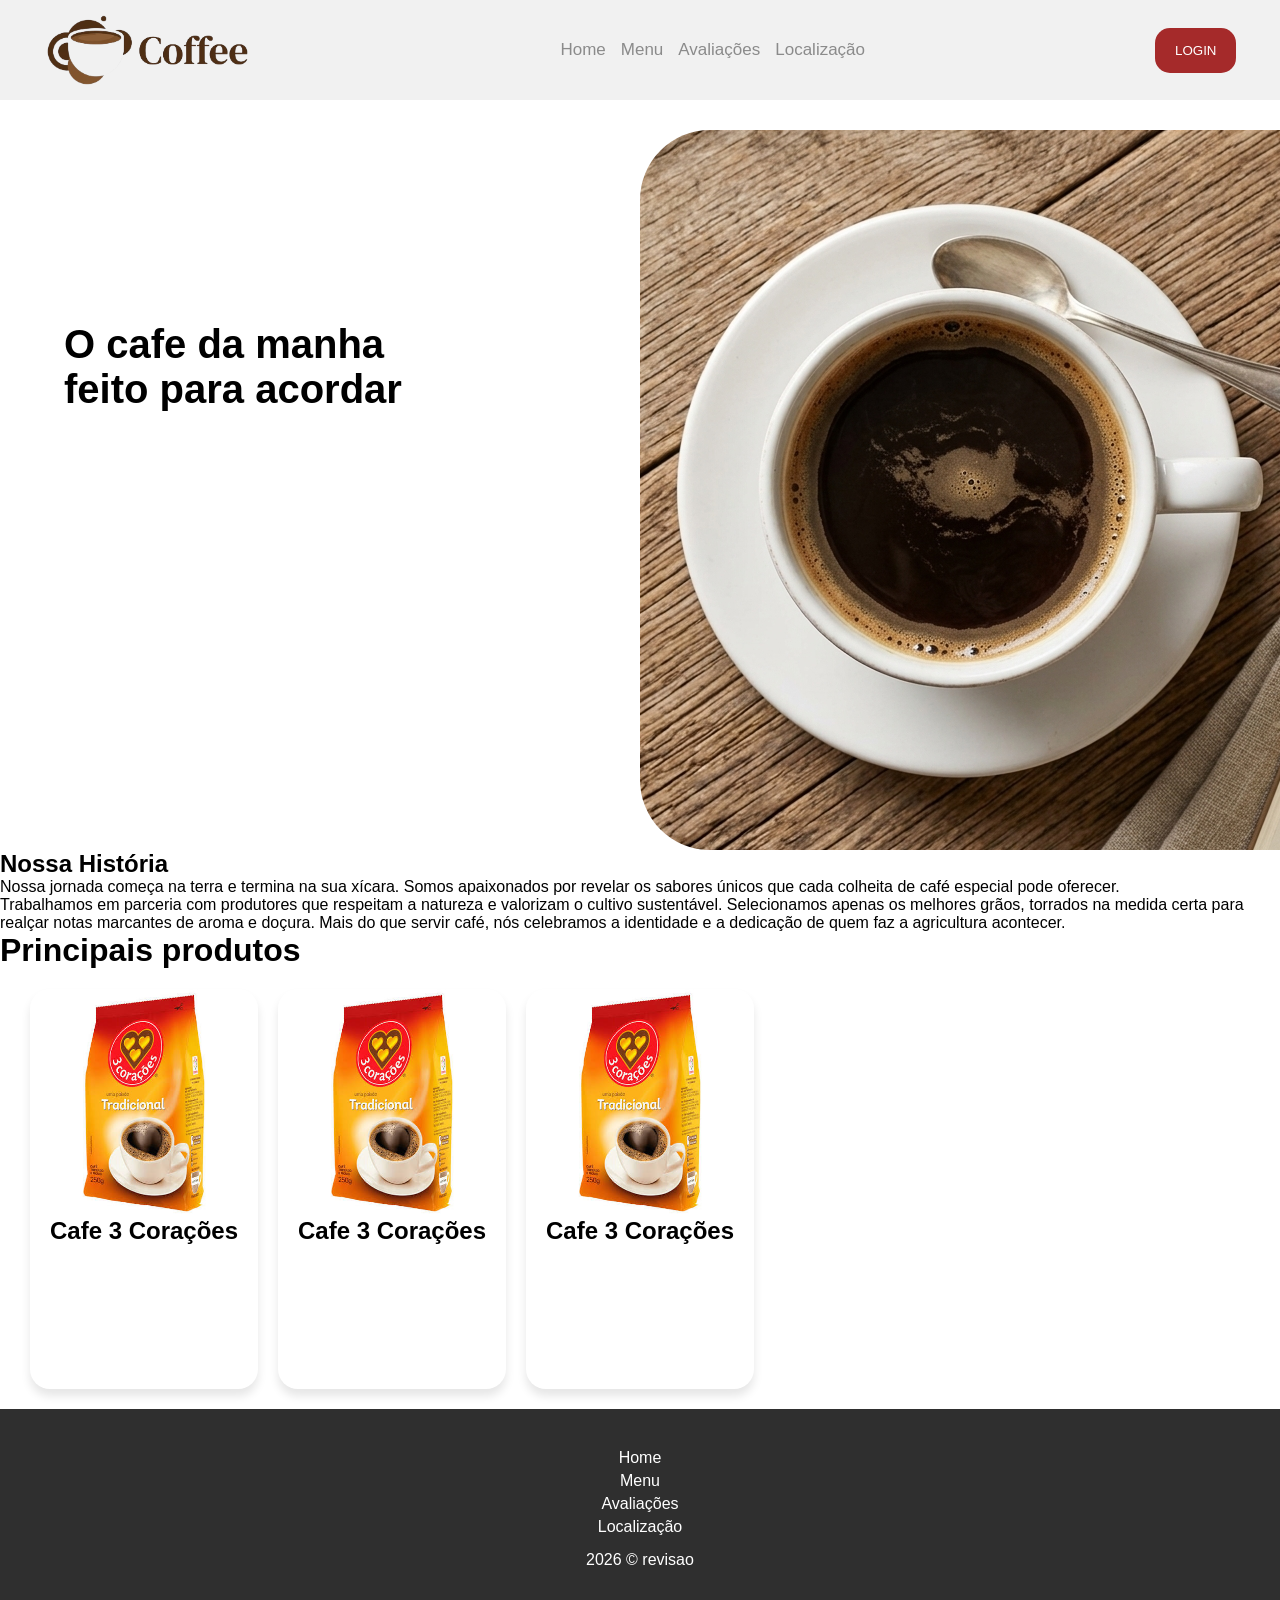
<file: index.html>
<!DOCTYPE html>
<html lang="pt-br">

<head>
    <meta charset="UTF-8">
    <meta name="viewport" content="width=device-width, initial-scale=1.0">
    <link rel="stylesheet" href="css/style.css">
    <title>Início</title>
</head>

<body>
    <header>
        <div class="logo">
            <img src="img/logoCoffee.jpg" alt="tbtb">
        </div>
        <div class="links">
            <nav>
                <a href="index.html">Home</a>
                <a href="html/menu.html">Menu</a>
                <a href="html/Avaliacoes.html">Avaliações</a>
                <a href="html/Localizacao.html">Localização</a>
            </nav>
        </div>
        <div class="botao">
            <button>LOGIN</button>
        </div>
    </header>
    <main>
        <div class="banner">
            <div class="bannerconteudo">
                <h1>O cafe da manha feito para acordar</h1>
            </div>
            <div class="bannerImagem" style="background-image: url(img/bannerCoffee.jpg);">
            </div>
        </div>
        <div class="sobreNos">
            <h2>Nossa História</h2>
            <p>Nossa jornada começa na terra e termina na sua xícara. Somos apaixonados por revelar os sabores únicos
                que cada colheita de café especial pode oferecer.</p>
            <p>Trabalhamos em parceria com produtores que respeitam a natureza e valorizam o cultivo sustentável.
                Selecionamos apenas os melhores grãos, torrados na medida certa para realçar notas marcantes de aroma e
                doçura. Mais do que servir café, nós celebramos a identidade e a dedicação de quem faz a agricultura
                acontecer.</p>
        </div>
        <div class="titulo">
            <h1>Principais produtos</h1>
        </div>
        <div class="cardsContainer">
            <div class="card">
                <img src="img/cofe3coracoes.png" alt="">
                <h2>Cafe 3 Corações</h2>
            </div>
            <div class="card">
                <img src="img/cofe3coracoes.png" alt="">
                <h2>Cafe 3 Corações</h2>
            </div>
            <div class="card">
                <img src="img/cofe3coracoes.png" alt="">
                <h2>Cafe 3 Corações</h2>

            </div>
    </main>
    <footer>
        <div class="linkFooter">
            <a href="#">Home</a>
            <a href="#">Menu</a>
            <a href="#">Avaliações</a>
            <a href="#">Localização</a>
        </div>
        <p>2026 &copy revisao</p>
    </footer>
</body>

</html>
</file>
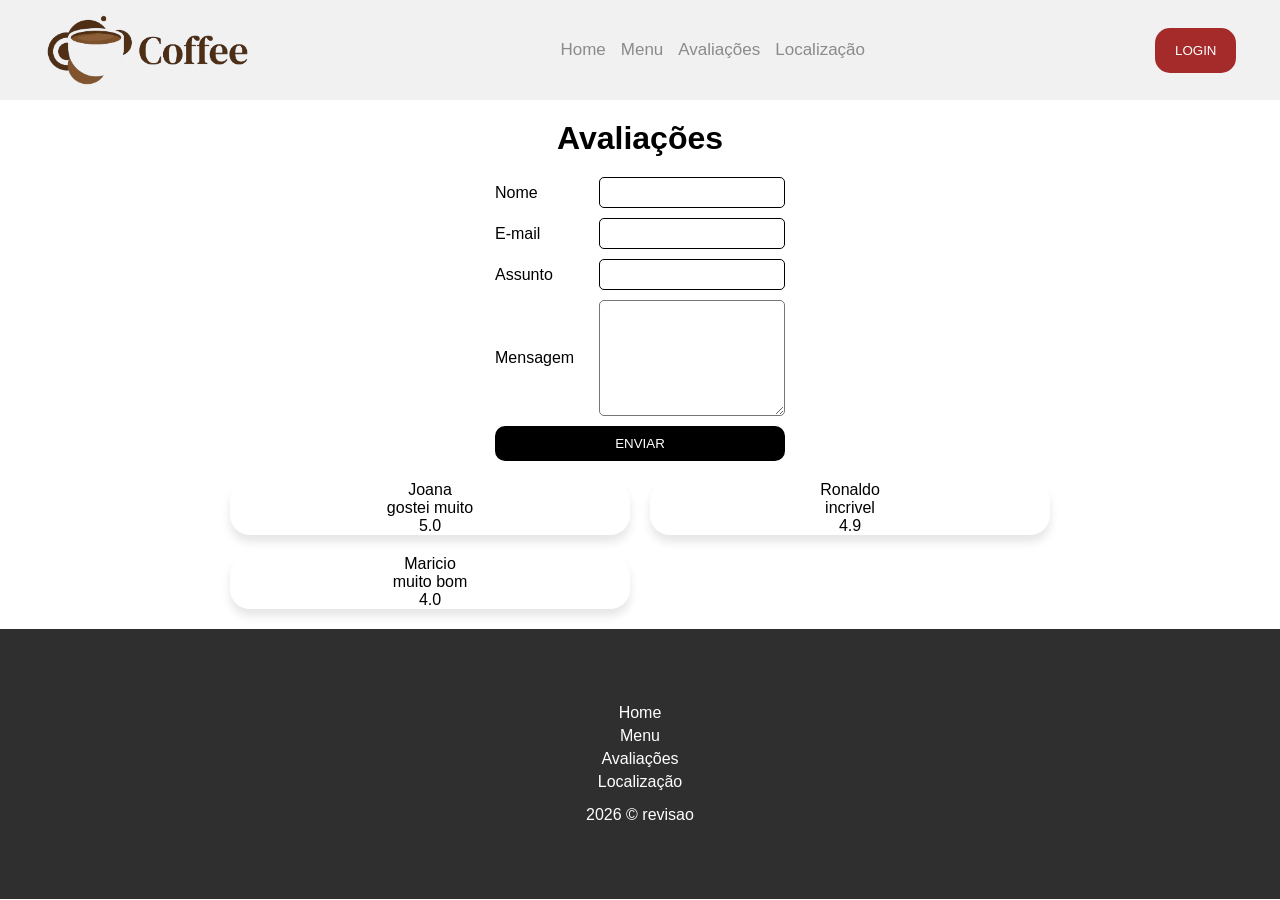
<file: html/Avaliacoes.html>
<!DOCTYPE html>
<html lang="pt-br">

<head>
    <meta charset="UTF-8">
    <meta name="viewport" content="width=device-width, initial-scale=1.0">
    <link rel="stylesheet" href="../css/Avaliacoes.css">
    <title>Avaliações</title>
</head>

<body>
    <header>
        <div class="logo">
            <img src="../img/logoCoffee.jpg" alt="tbtb">
        </div>
        <div class="links">
            <nav>
                <a href="../index.html">Home</a>
                <a href="menu.html">Menu</a>
                <a href="Avaliacoes.html">Avaliações</a>
                <a href="Localizacao.html">Localização</a>
            </nav>
        </div>
        <div class="botao">
            <button>LOGIN</button>
        </div>
    </header>
    <main>

        <div class="titulo">
            <h1>Avaliações</h1>
        </div>
        <div class="formPosition">
            <form action="#" method="POST" class="formContainer">
                <div class="form-group">
                    <label for="nome">Nome</label>
                    <input type="text" id="nome" name="nome" required>
                </div>

                <div class="form-group">
                    <label for="email">E-mail</label>
                    <input type="email" id="email" name="email" required>
                </div>

                <div class="form-group">
                    <label for="assunto">Assunto</label>
                    <input type="text" id="assunto" name="assunto">
                </div>

                <div class="form-group">
                    <label for="mensagem">Mensagem</label>
                    <textarea id="mensagem" name="mensagem" required></textarea>
                </div>
                <div class="botaoForm">
                    <button type="submit" class="btn-submit">ENVIAR</button>
                </div>
            </form>
        </div>

        <div class="rateContainer">
            <div class="cardRate">
                <P>Joana</P>
                <p>gostei muito</p>
                <p>5.0</p>
            </div>
            <div class="cardRate">
                <P>Ronaldo</P>
                <p>incrivel</p>
                <p>4.9</p>
            </div>
            <div class="cardRate">
                <P>Maricio</P>
                <p>muito bom</p>
                <p>4.0</p>

            </div>
    </main>
    <footer>
        <div class="linkFooter">
            <a href="../index.html">Home</a>
            <a href="menu.html">Menu</a>
            <a href="Avaliacoes.html">Avaliações</a>
            <a href="Localizacao.html">Localização</a>
        </div>
        <p>2026 &copy revisao</p>
    </footer>
</body>

</html>
</file>
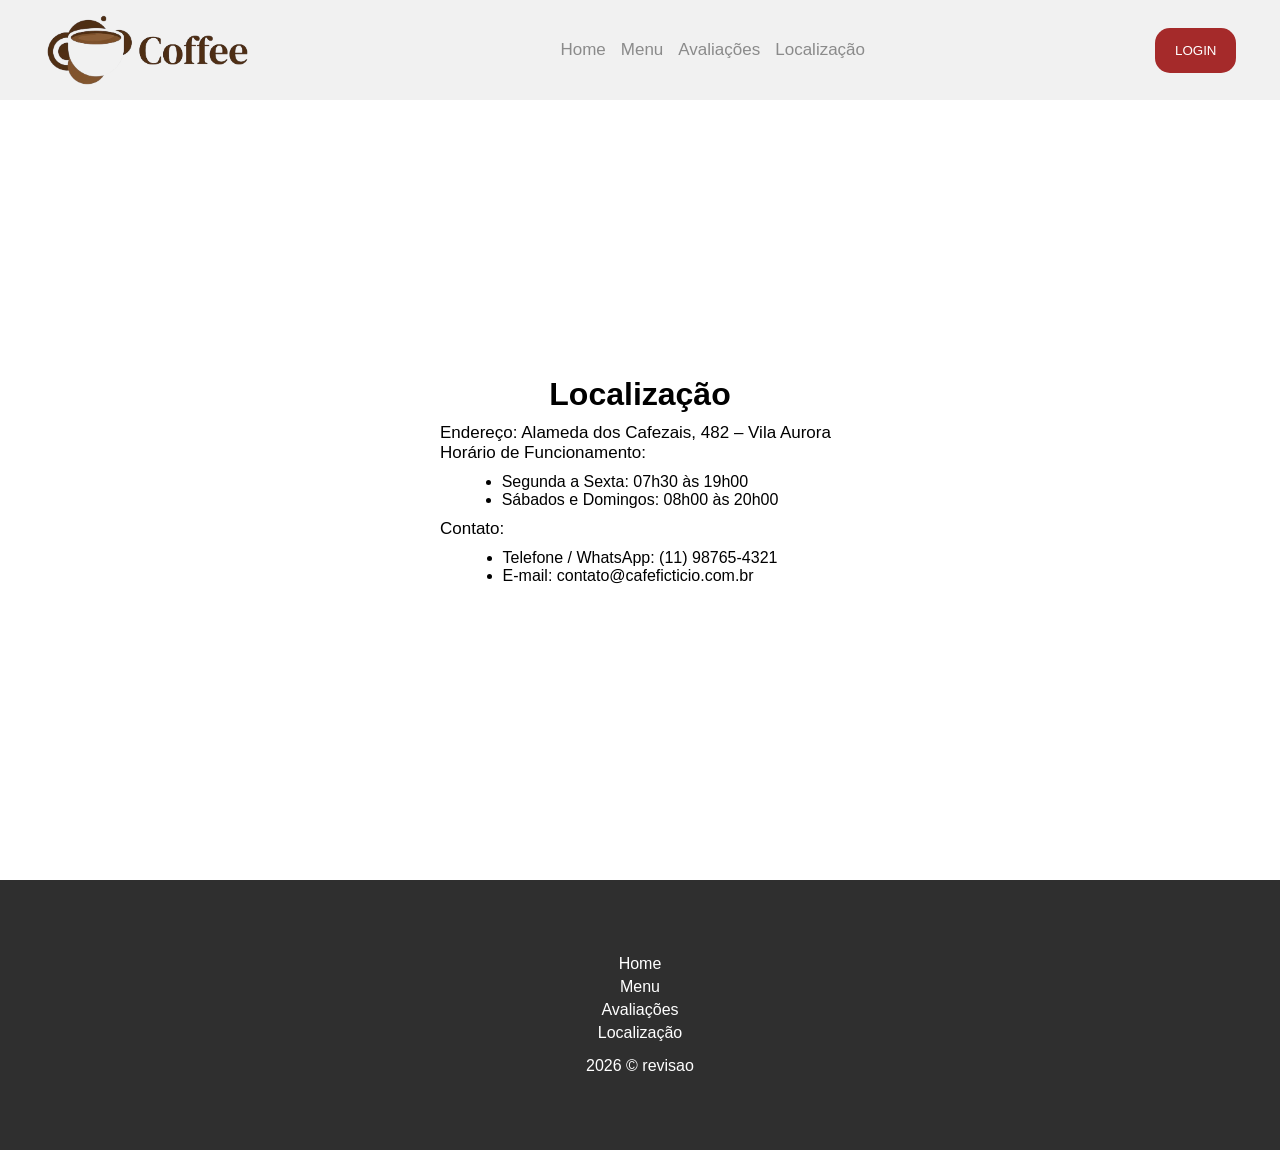
<file: html/Localizacao.html>
<!DOCTYPE html>
<html lang="pt-br">

<head>
    <meta charset="UTF-8">
    <meta name="viewport" content="width=device-width, initial-scale=1.0">
    <link rel="stylesheet" href="../css/Localizacao.css">
    <title>Localização</title>
</head>

<body>
    <header>
        <div class="logo">
            <img src="../img/logoCoffee.jpg" alt="tbtb">
        </div>
        <div class="links">
            <nav>
                <a href="../index.html">Home</a>
                <a href="menu.html">Menu</a>
                <a href="Avaliacoes.html">Avaliações</a>
                <a href="Localizacao.html">Localização</a>
            </nav>
        </div>
        <div class="botao">
            <button>LOGIN</button>
        </div>
    </header>
    <main>
        <div class="textoContainer">
            <div class="titulo">
                <h1>Localização</h1>
            </div>
            <p>Endereço: Alameda dos Cafezais, 482 – Vila Aurora
                Horário de Funcionamento:</p>
            <ul>
                <li>Segunda a Sexta: 07h30 às 19h00</li>
                <li>Sábados e Domingos: 08h00 às 20h00</li>
            </ul>
            <p>Contato:</p>
            <ul>
                <li>Telefone / WhatsApp: (11) 98765-4321</li>
                <li>E-mail: contato@cafeficticio.com.br</li>
            </ul>
        </div>
    </main>
    <footer>
        <div class="linkFooter">
            <a href="../index.html">Home</a>
            <a href="menu.html">Menu</a>
            <a href="Avaliacoes.html">Avaliações</a>
            <a href="Localizacao.html">Localização</a>
        </div>
        <p>2026 &copy revisao</p>
    </footer>
</body>

</html>
</file>
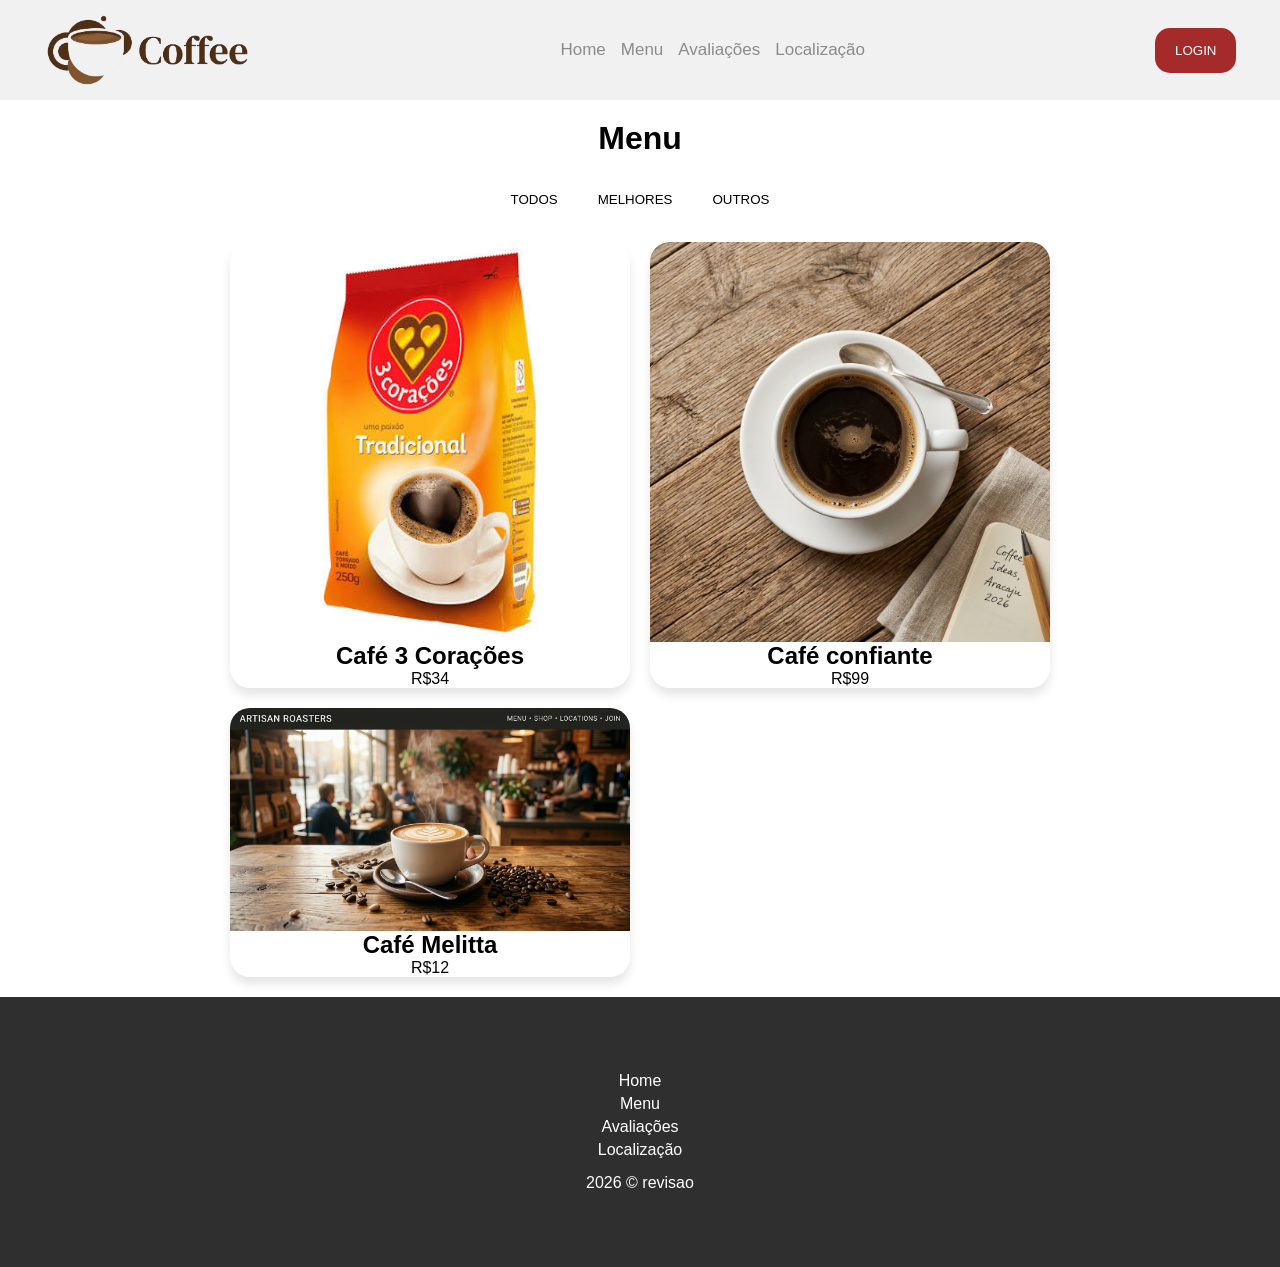
<file: html/menu.html>
<!DOCTYPE html>
<html lang="pt-br">

<head>
    <meta charset="UTF-8">
    <meta name="viewport" content="width=device-width, initial-scale=1.0">
    <link rel="stylesheet" href="../css/menu.css">
    <script src="../js/menu.js" defer></script>
    <title>Menu</title>
</head>

<body>
    <header>
        <div class="logo">
            <img src="../img/logoCoffee.jpg" alt="tbtb">
        </div>
        <div class="links">
            <nav>
                <a href="../index.html">Home</a>
                <a href="menu.html">Menu</a>
                <a href="Avaliacoes.html">Avaliações</a>
                <a href="Localizacao.html">Localização</a>
            </nav>
        </div>
        <div class="botao">
            <button>LOGIN</button>
        </div>
    </header>
    <main>

        <div class="titulo">
            <h1>Menu</h1>
        </div>

         <div class="buttonProcurar">
            <button onclick="todosProcurar()">TODOS</button>
             <button onclick="melhoresProcurar()">MELHORES</button>
              <button onclick="outrosProcurar()">OUTROS</button>
        </div>
        
        <div class="estanteContainer" id="estanteContainer"></div>

        <div class="cardsContainer">
          
            </div>
    </main>
    <footer>
        <div class="linkFooter">
            <a href="../index.html">Home</a>
            <a href="menu.html">Menu</a>
            <a href="Avaliacoes.html">Avaliações</a>
            <a href="Localizacao.html">Localização</a>
        </div>
        <p>2026 &copy revisao</p>
    </footer>
</body>

</html>
</file>
<file: css/style.css>
* {
    font-family: Arial, Helvetica, sans-serif;
    margin: 0;
    padding: 0;
}

header {
    height: 100px;
    display: flex;
    justify-content: space-between;
    align-items: center;
    padding: 0 25px;
    background-color: #f1f1f1;
}

.logo {
   
    display: flex;
    align-items: center;
    height: 100%;
    overflow: hidden;
}
.logo img{
    height: 100%;
    width: auto;
}

nav {
    display: flex;
    gap: 15px;
}

nav a {
    font-size: 17px;
    display: inline-block;
    line-height: 100px;
    text-decoration: none;
    color: #8b8b8b;

}

nav a:hover {
    color: brown;

}
.botao{
     width: 100px;
}
.botao button {
    background-color: brown;
    color: white;
    border: none;
    border-radius: 15px;
    padding: 15px 20px;
}

.banner{
    margin-top: 30px;
    display: flex;
    
    height: 80vh;
    
}

.bannerconteudo{
    width: 50%;
    height: 100%;
    box-sizing: border-box;
}

.bannerconteudo h1{
    margin-top: 30%;
    margin-left: 10%;
    width: 350px;
    font-size: 40px;

    word-wrap: break-word;
}
.bannerImagem{
    width: 50%;
    height: 100%;
    background-position: center;
    border-radius: 70px 0 0 70px;
}

.cardsContainer{
    margin-top: 20px;
    display: grid;
    grid-template-columns: repeat(5 ,1fr);
    width: auto;
    justify-content: center;
    align-items: center;
   gap: 20px;
   padding: 0 30px;
}
.card{
    display: flex;
    flex-direction: column;
    align-items: center;
    width: 100%;
    height: 400px;
    border-radius: 20px;
    box-shadow: 0px 7px 10px rgba(0, 0, 0, 0.1);
    overflow: hidden;
    
}

.card img{
    background-position: center;
    width: 100%;
    height: auto;
    background-color: #8b8b8b;
    
}


/* footer */

footer{
    margin-top: 20px;
    display: flex;
    flex-direction: column;
    align-items: center;
    justify-content: center;
    height: 200px;
    background-color: #2f2f2f;
    gap: 15px;
}
footer p{
    color: white;
}

.linkFooter{
    display: flex;
    flex-direction: column;
    align-items: center;
    gap: 5px;
   
}
.linkFooter a{
    text-decoration: none;
    color: white;
}
</file>
<file: css/Avaliacoes.css>
* {
    font-family: Arial, Helvetica, sans-serif;
    margin: 0;
    padding: 0;
}

/* header */
header {
    height: 100px;
    display: flex;
    justify-content: space-between;
    align-items: center;
    padding: 0 25px;
    background-color: #f1f1f1;
}

.logo {
    display: flex;
    align-items: center;
    height: 100%;
    overflow: hidden;
}

.logo img {
    height: 100%;
    width: auto;
}

nav {
    display: flex;
    gap: 15px;
}

nav a {
    font-size: 17px;
    display: inline-block;
    line-height: 100px;
    text-decoration: none;
    color: #8b8b8b;

}

nav a:hover {
    color: brown;

}

.botao {
    width: 100px;
}

.botao button {
    background-color: brown;
    color: white;
    border: none;
    border-radius: 15px;
    padding: 15px 20px;
}

/* main */


.titulo {
    display: flex;
    justify-content: center;
    align-items: center;
    margin: 20px;
}

.formPosition{
    display: flex;
   justify-content: center;
}

.formContainer {
    display: flex;
    flex-direction: column;
    width: 290px;
    gap: 10px;
}

.formContainer input {
    padding: 7px;
    border-radius: 5px;
    border: 1px solid black;
    width: 170px;
}

.formContainer textarea {
    max-width: 170px;
    max-height: 100px;
    min-width: 170px;
    min-height: 100px;
    padding: 7px;
    border-radius: 5px;
}
.botaoForm{
    width: 100%;
    display: flex;
    justify-content: center;
}

.botaoForm button{
    background-color: black;
    color: white;
    border: none;
    border-radius: 10px;
    padding: 10px;
    width: 100%;
}
.botaoForm button:active{
    background-color: rgb(120, 120, 120);
}
.form-group {
    display: flex;
    justify-content: space-between;
    align-items: center;
    gap: 10px;
}

.rateContainer {
    margin-top: 20px;
    display: grid;
    grid-template-columns: repeat(auto-fit, 400px);
    width: auto;
    justify-content: center;
    align-items: center;
    gap: 20px;
    padding: 0 30px;
}

.cardRate {
    display: flex;
    flex-direction: column;
    align-items: center;

    height: auto;
    border-radius: 20px;
    box-shadow: 0px 7px 10px rgba(0, 0, 0, 0.1);
    overflow: hidden;

}



/* footer */

footer {
    margin-top: 20px;
    display: flex;
    flex-direction: column;
    align-items: center;
    justify-content: center;
    height: 30dvh;
    background-color: #2f2f2f;
    gap: 15px;
}

footer p {
    color: white;
}

.linkFooter {
    display: flex;
    flex-direction: column;
    align-items: center;
    gap: 5px;

}

.linkFooter a {
    text-decoration: none;
    color: white;
}
</file>
<file: css/Localizacao.css>
* {
    font-family: Arial, Helvetica, sans-serif;
    margin: 0;
    padding: 0;
}

/* header */
header {
    height: 100px;
    display: flex;
    justify-content: space-between;
    align-items: center;
    padding: 0 25px;
    background-color: #f1f1f1;
}

.logo {
    display: flex;
    align-items: center;
    height: 100%;
    overflow: hidden;
}

.logo img {
    height: 100%;
    width: auto;
}

nav {
    display: flex;
    gap: 15px;
}

nav a {
    font-size: 17px;
    display: inline-block;
    line-height: 100px;
    text-decoration: none;
    color: #8b8b8b;

}

nav a:hover {
    color: brown;

}

.botao {
    width: 100px;
}

.botao button {
    background-color: brown;
    color: white;
    border: none;
    border-radius: 15px;
    padding: 15px 20px;
}

/* main */

.textoContainer {
    padding: 20px;
    display: flex;
    flex-direction: column;
    gap: 10px;
    height: 80dvh;
    align-items: center;
    justify-content: center;
}

.textoContainer p {
    word-wrap: break-word;
    width: 400px;
    font-size: 17px;

}

/* footer */

footer {
    margin-top: 20px;
    display: flex;
    flex-direction: column;
    align-items: center;
    justify-content: center;
    height: 30dvh;
    background-color: #2f2f2f;
    gap: 15px;
}

footer p {
    color: white;
}

.linkFooter {
    display: flex;
    flex-direction: column;
    align-items: center;
    gap: 5px;

}

.linkFooter a {
    text-decoration: none;
    color: white;
}
</file>
<file: css/menu.css>
* {
    font-family: Arial, Helvetica, sans-serif;
    margin: 0;
    padding: 0;
}

/* header */
header {
    height: 100px;
    display: flex;
    justify-content: space-between;
    align-items: center;
    padding: 0 25px;
    background-color: #f1f1f1;
}

.logo {
    display: flex;
    align-items: center;
    height: 100%;
    overflow: hidden;
}

.logo img {
    height: 100%;
    width: auto;
}

nav {
    display: flex;
    gap: 15px;
}

nav a {
    font-size: 17px;
    display: inline-block;
    line-height: 100px;
    text-decoration: none;
    color: #8b8b8b;

}

nav a:hover {
    color: brown;

}

.botao {
    width: 100px;
}

.botao button {
    background-color: brown;
    color: white;
    border: none;
    border-radius: 15px;
    padding: 15px 20px;
}

/* main */


.titulo {
    display: flex;
    justify-content: center;
    align-items: center;
    margin: 20px;
}

.formPosition{
    display: flex;
   justify-content: center;
}

.formContainer {
    display: flex;
    flex-direction: column;
    width: 290px;
    gap: 10px;
}

.formContainer input {
    padding: 7px;
    border-radius: 5px;
    border: 1px solid black;
    width: 170px;
}

.formContainer textarea {
    max-width: 170px;
    max-height: 100px;
    min-width: 170px;
    min-height: 100px;
    padding: 7px;
    border-radius: 5px;
}
.botaoForm{
    width: 100%;
    display: flex;
    justify-content: center;
}

.botaoForm button{
    background-color: black;
    color: white;
    border: none;
    border-radius: 10px;
    padding: 10px;
    width: 100%;
}
.botaoForm button:active{
    background-color: rgb(120, 120, 120);
}
.form-group {
    display: flex;
    justify-content: space-between;
    align-items: center;
    gap: 10px;
}

.rateContainer {
    margin-top: 20px;
    display: grid;
    grid-template-columns: repeat(auto-fit, 400px);
    width: auto;
    justify-content: center;
    align-items: center;
    gap: 20px;
    padding: 0 30px;
}

.cardRate {
    display: flex;
    flex-direction: column;
    align-items: center;

    height: auto;
    border-radius: 20px;
    box-shadow: 0px 7px 10px rgba(0, 0, 0, 0.1);
    overflow: hidden;

}


.cardsContainer {
    margin-top: 20px;
    display: grid;
    grid-template-columns: repeat(auto-fit, 400px);
    width: auto;
    justify-content: center;
    align-items: center;
    gap: 20px;
    padding: 0 30px;
}

.card {
    display: flex;
    flex-direction: column;
    align-items: center;

    height: auto;
    border-radius: 20px;
    box-shadow: 0px 7px 10px rgba(0, 0, 0, 0.1);
    overflow: hidden;

}

.card img {
    background-position: center;
    width: 100%;
    height: auto;
    background-color: #8b8b8b;

}



.buttonProcurar{
    display: flex;
    justify-content: center;
    margin: 10px;
    gap: 10px;
}

.buttonProcurar button{
    background-color: white;
    border: none;
    border-radius: 20px;
    padding: 15px;
    color: black;
}

.buttonProcurar button:active{
     background-color: rgb(120, 120, 120);
}
.buttonProcurar button:hover {
    background-color: rgb(206, 206, 206);
}

/* footer */

footer {
    margin-top: 20px;
    display: flex;
    flex-direction: column;
    align-items: center;
    justify-content: center;
    height: 30dvh;
    background-color: #2f2f2f;
    gap: 15px;
}

footer p {
    color: white;
}

.linkFooter {
    display: flex;
    flex-direction: column;
    align-items: center;
    gap: 5px;

}

.linkFooter a {
    text-decoration: none;
    color: white;
}
</file>
